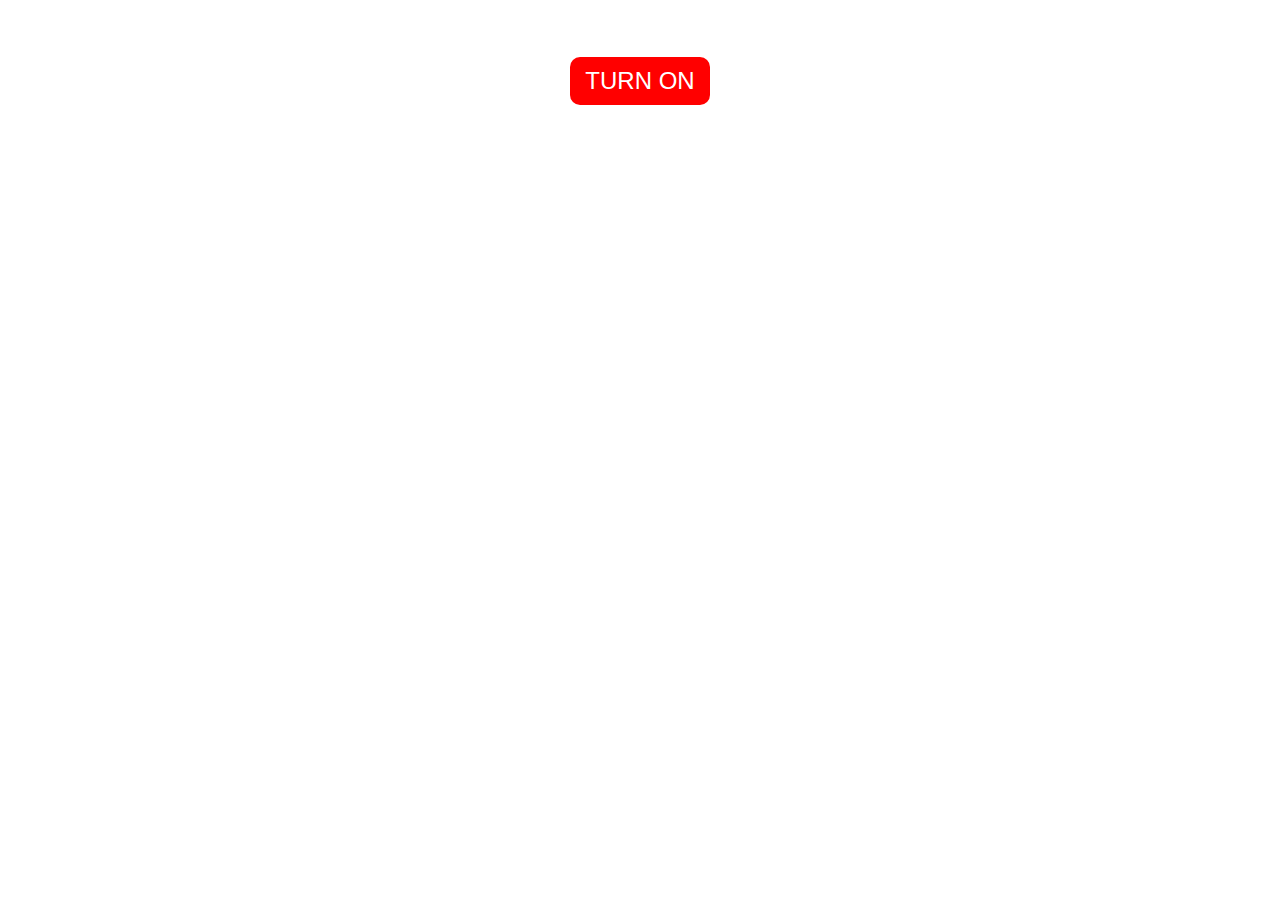
<file: 4.Task/index.html>
<!DOCTYPE html>
<html lang="en">
<head>
    <meta charset="UTF-8">
    <meta name="viewport" content="width=device-width, initial-scale=1.0">
    <title>ON or OFF</title>
    <link rel="stylesheet" href="style.css">
</head>
<body>
    <h1></h1><br><br>
    <button id="switch">TURN ON</button>
    <script src="index.js"></script>
</body>
</html>
</file>
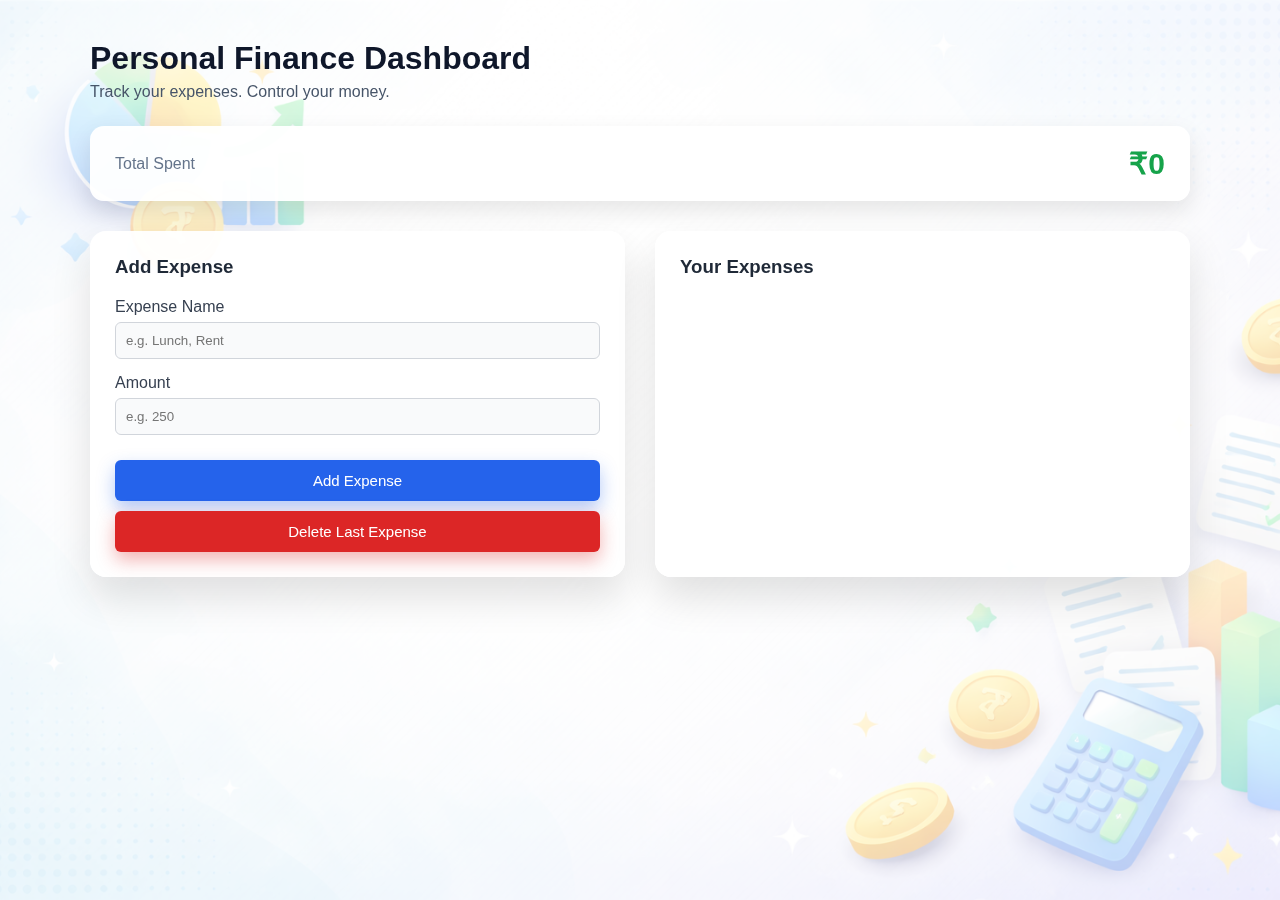
<file: Final-Project-BUDGET TRACKER/index.html>
<!DOCTYPE html>
<html lang="en">
<head>
    <meta charset="UTF-8">
    <title>Personal Budget Tracker</title>
    <link rel="stylesheet" href="style.css">
</head>
<body>

<div class="container">
    <header class="header">
        <h1>Personal Finance Dashboard</h1>
        <p>Track your expenses. Control your money.</p>
    </header>

    <div class="summary">
        <span>Total Spent</span>
        <h2 id="totalAmount">₹0</h2>
    </div>

    <div class="main">
        <div class="card">
            <h3>Add Expense</h3>

            <label>Expense Name</label>
            <input type="text" id="expenseName" placeholder="e.g. Lunch, Rent">

            <label>Amount</label>
            <input type="number" id="expenseAmount" placeholder="e.g. 250">

            <button id="addExpense">Add Expense</button>
            <button id="deleteLast" class="danger">Delete Last Expense</button>
        </div>

        <div class="card">
            <h3>Your Expenses</h3>
            <ul id="expenseList"></ul>
        </div>
    </div>
</div>

<script src="index.js"></script>
</body>
</html>
</file>
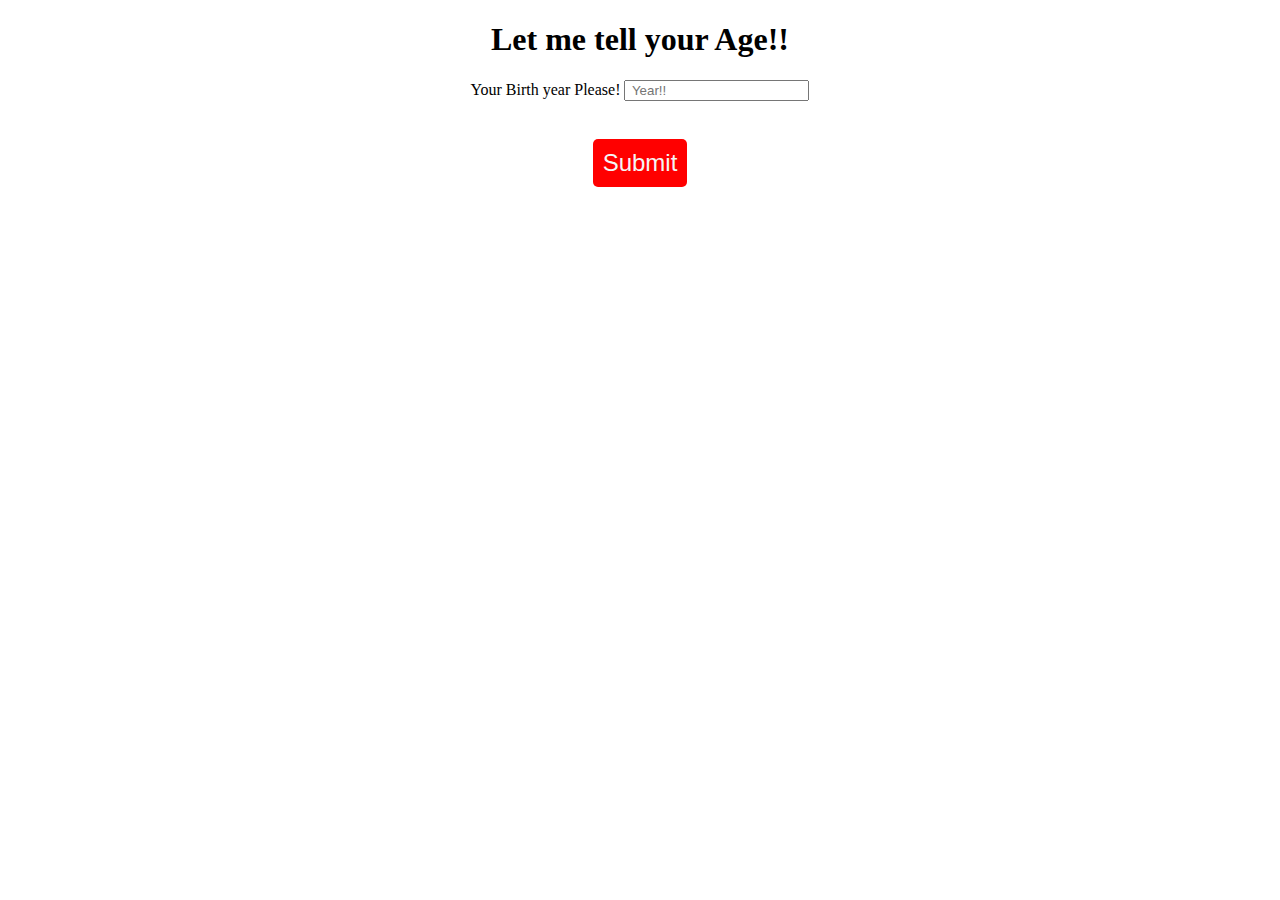
<file: 2.Task/age.html>
<!DOCTYPE html>
<html lang="en">
<head>
    <meta charset="UTF-8">
    <meta name="viewport" content="width=device-width, initial-scale=1.0">
    <title>Age Calculator</title>
    <link rel="stylesheet" href="age.css">
</head>
<body>
    <div class="container"> <h1>Let me tell your Age!!</h1>
    <label for="age">Your Birth year Please!</label>
    <input type="number" id="age" placeholder=" Year!!"><br><br>
    <button onclick="showAge()">Submit</button><br><br>
    <p id="yourAge"></p>
    </div>
    <script src="age.js"></script>
</body>
</html>
</file>
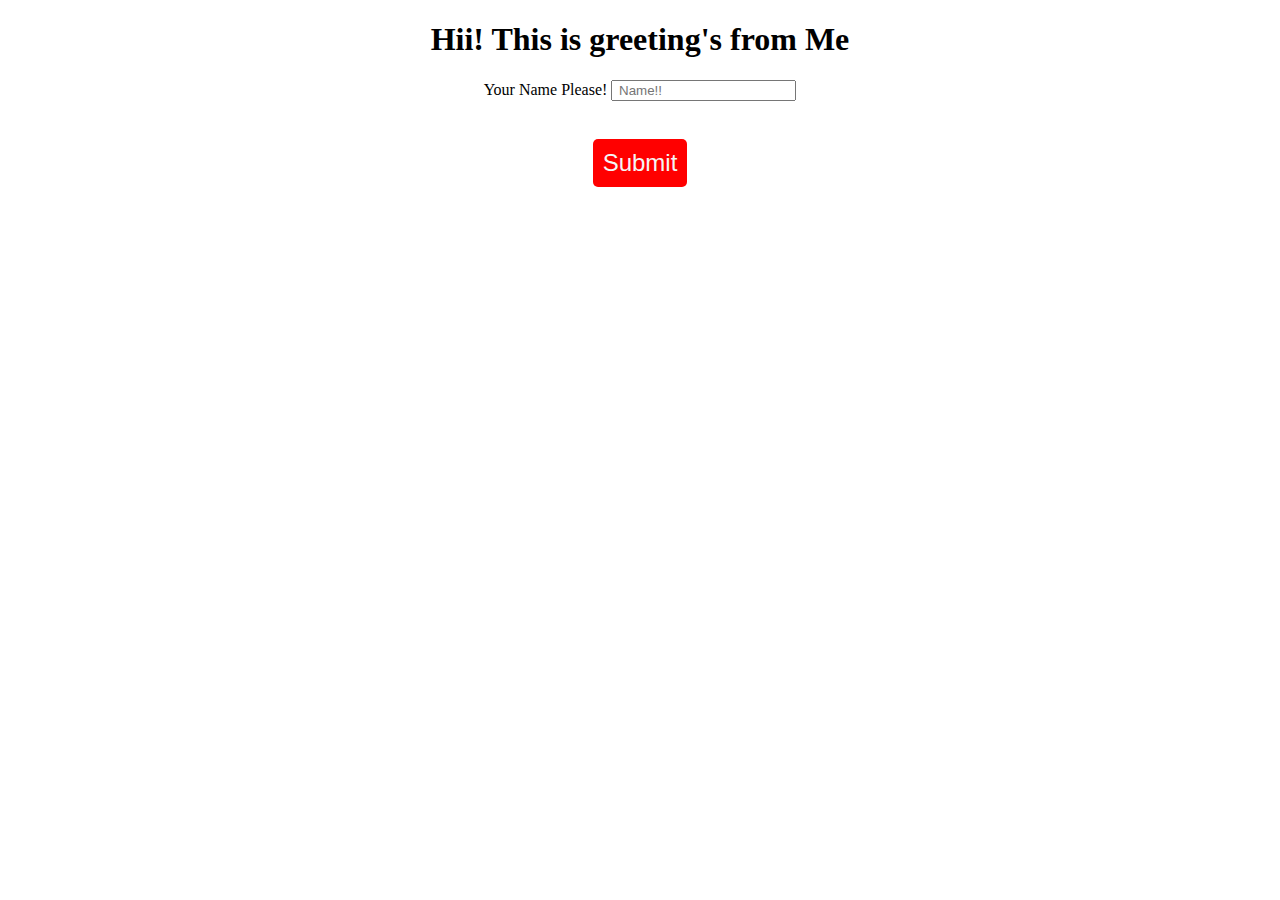
<file: 3.Task/greeting.html>
<!DOCTYPE html>
<html lang="en">
<head>
    <meta charset="UTF-8">
    <meta name="viewport" content="width=device-width, initial-scale=1.0">
    <title>Greeter</title>
    <link rel="stylesheet" href="greeting.css">
</head>
<body>
    <div class="wrapper">
    <h1>Hii! This is greeting's from Me </h1>
    <label for="name">Your Name Please!</label>
    <input type="text" id="name" placeholder=" Name!!"><br><br>
    <button onclick="sayHello()">Submit</button><br><br>
    <p id="greetings"></p>
    </div>
    <script src="greeting.js"></script>
</body>
</html>
</file>
<file: 4.Task/style.css>
body{
    text-align: center;
    transition: background-color 0.4s ease;
}
button{
    padding: 10px 15px;
    color: white;
    background-color: red;
    border: none;
    border-radius: 10px;
    font-size: 1.5em;
}
button:hover {
    background-color: rgb(255, 64, 64);
}
</file>
<file: Final-Project-BUDGET TRACKER/style.css>
* {
    margin: 0;
    padding: 0;
    box-sizing: border-box;
    font-family: "Segoe UI", sans-serif;
}

body {
    padding: 40px;
    background-image: url("image.png");
    background-size: cover;
    background-position: center;
    background-attachment: fixed;
}

body::before {
    content: "";
    position: fixed;
    inset: 0;
    background: rgba(255, 255, 255, 0.65);
    z-index: -1;
}

.container {
    max-width: 1100px;
    margin: auto;
}

.header {
    margin-bottom: 25px;
}

.header h1 {
    color: #0f172a;
}

.header p {
    color: #475569;
    margin-top: 6px;
}

.summary {
    background: rgba(255, 255, 255, 0.95);
    padding: 20px 25px;
    border-radius: 14px;
    display: flex;
    justify-content: space-between;
    align-items: center;
    margin-bottom: 30px;
    box-shadow: 0 10px 25px rgba(0,0,0,0.1);
}

.summary span {
    color: #64748b;
}

.summary h2 {
    color: #16a34a;
    font-size: 30px;
}

.main {
    display: grid;
    grid-template-columns: 1fr 1fr;
    gap: 30px;
}

.card {
    background: rgba(255, 255, 255, 0.95);
    padding: 25px;
    border-radius: 16px;
    box-shadow: 0 20px 40px rgba(0,0,0,0.12);
}

.card h3 {
    margin-bottom: 20px;
    color: #1f2937;
}

label {
    display: block;
    margin-bottom: 6px;
    color: #374151;
}

input {
    width: 100%;
    padding: 10px;
    margin-bottom: 15px;
    border-radius: 6px;
    border: 1px solid #d1d5db;
    outline: none;
    background: #f9fafb;
}

input:focus {
    background: white;
    box-shadow: 0 0 0 3px rgba(37,99,235,0.2);
    border-color: #2563eb;
}

button {
    width: 100%;
    padding: 12px;
    border: none;
    border-radius: 6px;
    cursor: pointer;
    font-size: 15px;
    margin-top: 10px;
    color: white;
    background: #2563eb;
    box-shadow: 0 8px 18px rgba(37,99,235,0.35);
}

button:hover {
    background: #1d4ed8;
}

button.danger {
    background: #dc2626;
    box-shadow: 0 8px 18px rgba(220,38,38,0.35);
}

button.danger:hover {
    background: #b91c1c;
}

ul {
    list-style: none;
}

li {
    background: #f9fafb;
    padding: 14px 16px;
    border-radius: 10px;
    margin-bottom: 10px;
    display: flex;
    justify-content: space-between;
    box-shadow: 0 4px 10px rgba(0,0,0,0.05);
    color: #374151;
}
</file>
<file: 2.Task/age.css>
body{
    text-align: center;
}
button{
    background-color: red;
    color: whitesmoke;
    border: none;
    font-size: 1.5em;
    border-radius: 5px;
    margin: 20px 80px;
    padding: 10px 10px;
}
</file>
<file: 3.Task/greeting.css>
body{
    text-align: center;
}
button{
    background-color: red;
    color: whitesmoke;
    border: none;
    font-size: 1.5em;
    border-radius: 5px;
    margin: 20px 80px;
    padding: 10px 10px;
}
</file>
